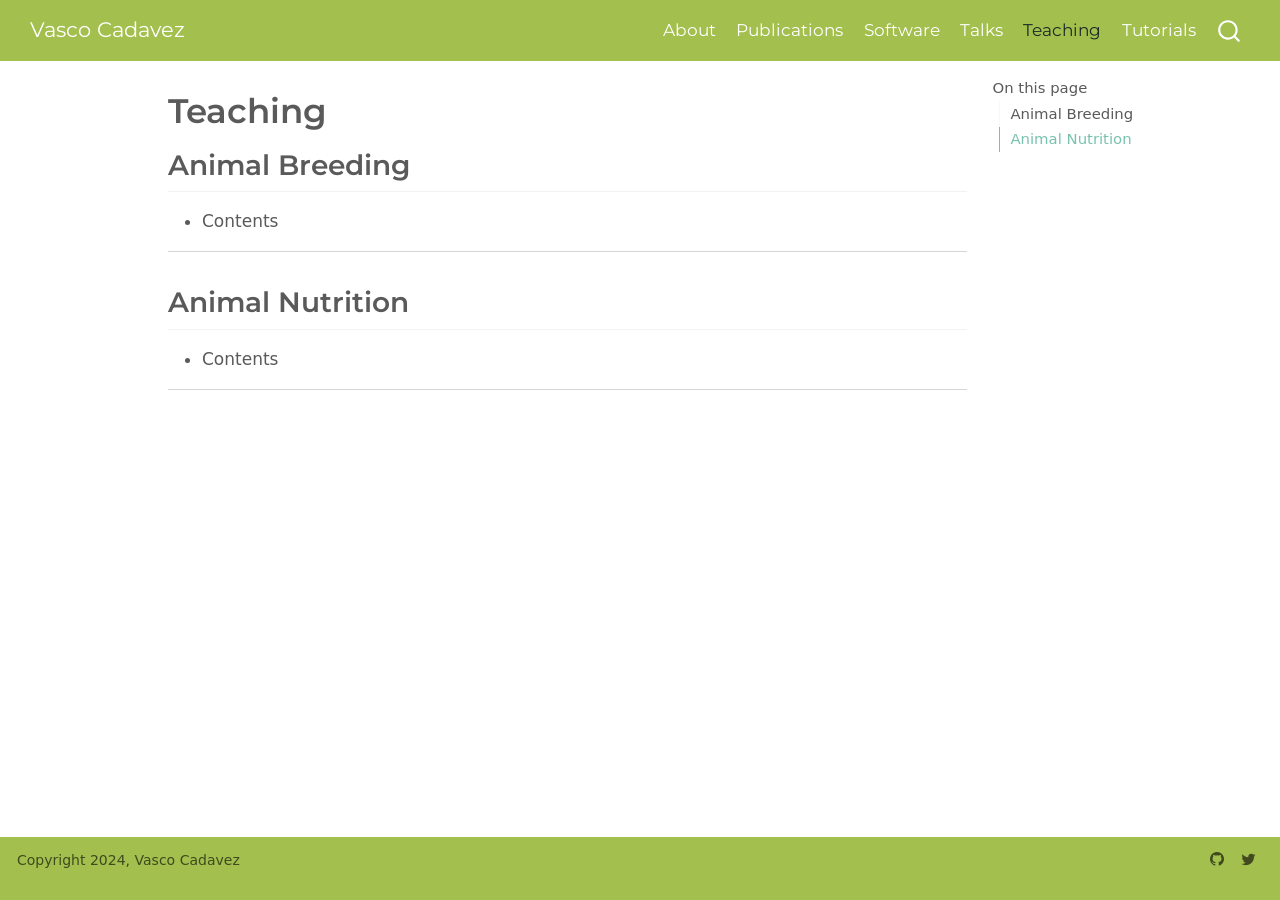
<file: docs/teaching/index.html>
<!DOCTYPE html>
<html xmlns="http://www.w3.org/1999/xhtml" lang="en" xml:lang="en"><head>

<meta charset="utf-8">
<meta name="generator" content="quarto-1.5.57">

<meta name="viewport" content="width=device-width, initial-scale=1.0, user-scalable=yes">


<title>Teaching – Vasco Cadavez</title>
<style>
code{white-space: pre-wrap;}
span.smallcaps{font-variant: small-caps;}
div.columns{display: flex; gap: min(4vw, 1.5em);}
div.column{flex: auto; overflow-x: auto;}
div.hanging-indent{margin-left: 1.5em; text-indent: -1.5em;}
ul.task-list{list-style: none;}
ul.task-list li input[type="checkbox"] {
  width: 0.8em;
  margin: 0 0.8em 0.2em -1em; /* quarto-specific, see https://github.com/quarto-dev/quarto-cli/issues/4556 */ 
  vertical-align: middle;
}
</style>


<script src="../site_libs/quarto-nav/quarto-nav.js"></script>
<script src="../site_libs/quarto-nav/headroom.min.js"></script>
<script src="../site_libs/clipboard/clipboard.min.js"></script>
<script src="../site_libs/quarto-search/autocomplete.umd.js"></script>
<script src="../site_libs/quarto-search/fuse.min.js"></script>
<script src="../site_libs/quarto-search/quarto-search.js"></script>
<meta name="quarto:offset" content="../">
<script src="../site_libs/quarto-html/quarto.js"></script>
<script src="../site_libs/quarto-html/popper.min.js"></script>
<script src="../site_libs/quarto-html/tippy.umd.min.js"></script>
<script src="../site_libs/quarto-html/anchor.min.js"></script>
<link href="../site_libs/quarto-html/tippy.css" rel="stylesheet">
<link href="../site_libs/quarto-html/quarto-syntax-highlighting.css" rel="stylesheet" id="quarto-text-highlighting-styles">
<script src="../site_libs/bootstrap/bootstrap.min.js"></script>
<link href="../site_libs/bootstrap/bootstrap-icons.css" rel="stylesheet">
<link href="../site_libs/bootstrap/bootstrap.min.css" rel="stylesheet" id="quarto-bootstrap" data-mode="light">
<script id="quarto-search-options" type="application/json">{
  "location": "navbar",
  "copy-button": false,
  "collapse-after": 3,
  "panel-placement": "end",
  "type": "overlay",
  "limit": 50,
  "keyboard-shortcut": [
    "f",
    "/",
    "s"
  ],
  "show-item-context": false,
  "language": {
    "search-no-results-text": "No results",
    "search-matching-documents-text": "matching documents",
    "search-copy-link-title": "Copy link to search",
    "search-hide-matches-text": "Hide additional matches",
    "search-more-match-text": "more match in this document",
    "search-more-matches-text": "more matches in this document",
    "search-clear-button-title": "Clear",
    "search-text-placeholder": "",
    "search-detached-cancel-button-title": "Cancel",
    "search-submit-button-title": "Submit",
    "search-label": "Search"
  }
}</script>


<link rel="stylesheet" href="../styles.scss">
</head>

<body class="nav-fixed">

<div id="quarto-search-results"></div>
  <header id="quarto-header" class="headroom fixed-top">
    <nav class="navbar navbar-expand-lg " data-bs-theme="dark">
      <div class="navbar-container container-fluid">
      <div class="navbar-brand-container mx-auto">
    <a class="navbar-brand" href="../index.html">
    <span class="navbar-title">Vasco Cadavez</span>
    </a>
  </div>
            <div id="quarto-search" class="" title="Search"></div>
          <button class="navbar-toggler" type="button" data-bs-toggle="collapse" data-bs-target="#navbarCollapse" aria-controls="navbarCollapse" role="menu" aria-expanded="false" aria-label="Toggle navigation" onclick="if (window.quartoToggleHeadroom) { window.quartoToggleHeadroom(); }">
  <span class="navbar-toggler-icon"></span>
</button>
          <div class="collapse navbar-collapse" id="navbarCollapse">
            <ul class="navbar-nav navbar-nav-scroll ms-auto">
  <li class="nav-item">
    <a class="nav-link" href="../index.html"> 
<span class="menu-text">About</span></a>
  </li>  
  <li class="nav-item">
    <a class="nav-link" href="../publications/index.html"> 
<span class="menu-text">Publications</span></a>
  </li>  
  <li class="nav-item">
    <a class="nav-link" href="../software/index.html"> 
<span class="menu-text">Software</span></a>
  </li>  
  <li class="nav-item">
    <a class="nav-link" href="../talks/index.html"> 
<span class="menu-text">Talks</span></a>
  </li>  
  <li class="nav-item">
    <a class="nav-link active" href="../teaching/index.html" aria-current="page"> 
<span class="menu-text">Teaching</span></a>
  </li>  
  <li class="nav-item">
    <a class="nav-link" href="../tutorials/index.html"> 
<span class="menu-text">Tutorials</span></a>
  </li>  
</ul>
          </div> <!-- /navcollapse -->
            <div class="quarto-navbar-tools">
</div>
      </div> <!-- /container-fluid -->
    </nav>
</header>
<!-- content -->
<div id="quarto-content" class="quarto-container page-columns page-rows-contents page-layout-article page-navbar">
<!-- sidebar -->
<!-- margin-sidebar -->
    <div id="quarto-margin-sidebar" class="sidebar margin-sidebar">
        <nav id="TOC" role="doc-toc" class="toc-active">
    <h2 id="toc-title">On this page</h2>
   
  <ul>
  <li><a href="#animal-breeding" id="toc-animal-breeding" class="nav-link active" data-scroll-target="#animal-breeding">Animal Breeding</a></li>
  <li><a href="#animal-nutrition" id="toc-animal-nutrition" class="nav-link" data-scroll-target="#animal-nutrition">Animal Nutrition</a></li>
  </ul>
</nav>
    </div>
<!-- main -->
<main class="content" id="quarto-document-content">

<header id="title-block-header" class="quarto-title-block default">
<div class="quarto-title">
<h1 class="title">Teaching</h1>
</div>



<div class="quarto-title-meta">

    
  
    
  </div>
  


</header>


<section id="animal-breeding" class="level2">
<h2 class="anchored" data-anchor-id="animal-breeding">Animal Breeding</h2>
<ul>
<li>Contents</li>
</ul>
<hr>
</section>
<section id="animal-nutrition" class="level2">
<h2 class="anchored" data-anchor-id="animal-nutrition">Animal Nutrition</h2>
<ul>
<li>Contents</li>
</ul>
<hr>


</section>

</main> <!-- /main -->
<script id="quarto-html-after-body" type="application/javascript">
window.document.addEventListener("DOMContentLoaded", function (event) {
  const toggleBodyColorMode = (bsSheetEl) => {
    const mode = bsSheetEl.getAttribute("data-mode");
    const bodyEl = window.document.querySelector("body");
    if (mode === "dark") {
      bodyEl.classList.add("quarto-dark");
      bodyEl.classList.remove("quarto-light");
    } else {
      bodyEl.classList.add("quarto-light");
      bodyEl.classList.remove("quarto-dark");
    }
  }
  const toggleBodyColorPrimary = () => {
    const bsSheetEl = window.document.querySelector("link#quarto-bootstrap");
    if (bsSheetEl) {
      toggleBodyColorMode(bsSheetEl);
    }
  }
  toggleBodyColorPrimary();  
  const icon = "";
  const anchorJS = new window.AnchorJS();
  anchorJS.options = {
    placement: 'right',
    icon: icon
  };
  anchorJS.add('.anchored');
  const isCodeAnnotation = (el) => {
    for (const clz of el.classList) {
      if (clz.startsWith('code-annotation-')) {                     
        return true;
      }
    }
    return false;
  }
  const onCopySuccess = function(e) {
    // button target
    const button = e.trigger;
    // don't keep focus
    button.blur();
    // flash "checked"
    button.classList.add('code-copy-button-checked');
    var currentTitle = button.getAttribute("title");
    button.setAttribute("title", "Copied!");
    let tooltip;
    if (window.bootstrap) {
      button.setAttribute("data-bs-toggle", "tooltip");
      button.setAttribute("data-bs-placement", "left");
      button.setAttribute("data-bs-title", "Copied!");
      tooltip = new bootstrap.Tooltip(button, 
        { trigger: "manual", 
          customClass: "code-copy-button-tooltip",
          offset: [0, -8]});
      tooltip.show();    
    }
    setTimeout(function() {
      if (tooltip) {
        tooltip.hide();
        button.removeAttribute("data-bs-title");
        button.removeAttribute("data-bs-toggle");
        button.removeAttribute("data-bs-placement");
      }
      button.setAttribute("title", currentTitle);
      button.classList.remove('code-copy-button-checked');
    }, 1000);
    // clear code selection
    e.clearSelection();
  }
  const getTextToCopy = function(trigger) {
      const codeEl = trigger.previousElementSibling.cloneNode(true);
      for (const childEl of codeEl.children) {
        if (isCodeAnnotation(childEl)) {
          childEl.remove();
        }
      }
      return codeEl.innerText;
  }
  const clipboard = new window.ClipboardJS('.code-copy-button:not([data-in-quarto-modal])', {
    text: getTextToCopy
  });
  clipboard.on('success', onCopySuccess);
  if (window.document.getElementById('quarto-embedded-source-code-modal')) {
    // For code content inside modals, clipBoardJS needs to be initialized with a container option
    // TODO: Check when it could be a function (https://github.com/zenorocha/clipboard.js/issues/860)
    const clipboardModal = new window.ClipboardJS('.code-copy-button[data-in-quarto-modal]', {
      text: getTextToCopy,
      container: window.document.getElementById('quarto-embedded-source-code-modal')
    });
    clipboardModal.on('success', onCopySuccess);
  }
    var localhostRegex = new RegExp(/^(?:http|https):\/\/localhost\:?[0-9]*\//);
    var mailtoRegex = new RegExp(/^mailto:/);
      var filterRegex = new RegExp("https:\/\/ipb\.pt\/vcadavez");
    var isInternal = (href) => {
        return filterRegex.test(href) || localhostRegex.test(href) || mailtoRegex.test(href);
    }
    // Inspect non-navigation links and adorn them if external
 	var links = window.document.querySelectorAll('a[href]:not(.nav-link):not(.navbar-brand):not(.toc-action):not(.sidebar-link):not(.sidebar-item-toggle):not(.pagination-link):not(.no-external):not([aria-hidden]):not(.dropdown-item):not(.quarto-navigation-tool):not(.about-link)');
    for (var i=0; i<links.length; i++) {
      const link = links[i];
      if (!isInternal(link.href)) {
        // undo the damage that might have been done by quarto-nav.js in the case of
        // links that we want to consider external
        if (link.dataset.originalHref !== undefined) {
          link.href = link.dataset.originalHref;
        }
      }
    }
  function tippyHover(el, contentFn, onTriggerFn, onUntriggerFn) {
    const config = {
      allowHTML: true,
      maxWidth: 500,
      delay: 100,
      arrow: false,
      appendTo: function(el) {
          return el.parentElement;
      },
      interactive: true,
      interactiveBorder: 10,
      theme: 'quarto',
      placement: 'bottom-start',
    };
    if (contentFn) {
      config.content = contentFn;
    }
    if (onTriggerFn) {
      config.onTrigger = onTriggerFn;
    }
    if (onUntriggerFn) {
      config.onUntrigger = onUntriggerFn;
    }
    window.tippy(el, config); 
  }
  const noterefs = window.document.querySelectorAll('a[role="doc-noteref"]');
  for (var i=0; i<noterefs.length; i++) {
    const ref = noterefs[i];
    tippyHover(ref, function() {
      // use id or data attribute instead here
      let href = ref.getAttribute('data-footnote-href') || ref.getAttribute('href');
      try { href = new URL(href).hash; } catch {}
      const id = href.replace(/^#\/?/, "");
      const note = window.document.getElementById(id);
      if (note) {
        return note.innerHTML;
      } else {
        return "";
      }
    });
  }
  const xrefs = window.document.querySelectorAll('a.quarto-xref');
  const processXRef = (id, note) => {
    // Strip column container classes
    const stripColumnClz = (el) => {
      el.classList.remove("page-full", "page-columns");
      if (el.children) {
        for (const child of el.children) {
          stripColumnClz(child);
        }
      }
    }
    stripColumnClz(note)
    if (id === null || id.startsWith('sec-')) {
      // Special case sections, only their first couple elements
      const container = document.createElement("div");
      if (note.children && note.children.length > 2) {
        container.appendChild(note.children[0].cloneNode(true));
        for (let i = 1; i < note.children.length; i++) {
          const child = note.children[i];
          if (child.tagName === "P" && child.innerText === "") {
            continue;
          } else {
            container.appendChild(child.cloneNode(true));
            break;
          }
        }
        if (window.Quarto?.typesetMath) {
          window.Quarto.typesetMath(container);
        }
        return container.innerHTML
      } else {
        if (window.Quarto?.typesetMath) {
          window.Quarto.typesetMath(note);
        }
        return note.innerHTML;
      }
    } else {
      // Remove any anchor links if they are present
      const anchorLink = note.querySelector('a.anchorjs-link');
      if (anchorLink) {
        anchorLink.remove();
      }
      if (window.Quarto?.typesetMath) {
        window.Quarto.typesetMath(note);
      }
      // TODO in 1.5, we should make sure this works without a callout special case
      if (note.classList.contains("callout")) {
        return note.outerHTML;
      } else {
        return note.innerHTML;
      }
    }
  }
  for (var i=0; i<xrefs.length; i++) {
    const xref = xrefs[i];
    tippyHover(xref, undefined, function(instance) {
      instance.disable();
      let url = xref.getAttribute('href');
      let hash = undefined; 
      if (url.startsWith('#')) {
        hash = url;
      } else {
        try { hash = new URL(url).hash; } catch {}
      }
      if (hash) {
        const id = hash.replace(/^#\/?/, "");
        const note = window.document.getElementById(id);
        if (note !== null) {
          try {
            const html = processXRef(id, note.cloneNode(true));
            instance.setContent(html);
          } finally {
            instance.enable();
            instance.show();
          }
        } else {
          // See if we can fetch this
          fetch(url.split('#')[0])
          .then(res => res.text())
          .then(html => {
            const parser = new DOMParser();
            const htmlDoc = parser.parseFromString(html, "text/html");
            const note = htmlDoc.getElementById(id);
            if (note !== null) {
              const html = processXRef(id, note);
              instance.setContent(html);
            } 
          }).finally(() => {
            instance.enable();
            instance.show();
          });
        }
      } else {
        // See if we can fetch a full url (with no hash to target)
        // This is a special case and we should probably do some content thinning / targeting
        fetch(url)
        .then(res => res.text())
        .then(html => {
          const parser = new DOMParser();
          const htmlDoc = parser.parseFromString(html, "text/html");
          const note = htmlDoc.querySelector('main.content');
          if (note !== null) {
            // This should only happen for chapter cross references
            // (since there is no id in the URL)
            // remove the first header
            if (note.children.length > 0 && note.children[0].tagName === "HEADER") {
              note.children[0].remove();
            }
            const html = processXRef(null, note);
            instance.setContent(html);
          } 
        }).finally(() => {
          instance.enable();
          instance.show();
        });
      }
    }, function(instance) {
    });
  }
      let selectedAnnoteEl;
      const selectorForAnnotation = ( cell, annotation) => {
        let cellAttr = 'data-code-cell="' + cell + '"';
        let lineAttr = 'data-code-annotation="' +  annotation + '"';
        const selector = 'span[' + cellAttr + '][' + lineAttr + ']';
        return selector;
      }
      const selectCodeLines = (annoteEl) => {
        const doc = window.document;
        const targetCell = annoteEl.getAttribute("data-target-cell");
        const targetAnnotation = annoteEl.getAttribute("data-target-annotation");
        const annoteSpan = window.document.querySelector(selectorForAnnotation(targetCell, targetAnnotation));
        const lines = annoteSpan.getAttribute("data-code-lines").split(",");
        const lineIds = lines.map((line) => {
          return targetCell + "-" + line;
        })
        let top = null;
        let height = null;
        let parent = null;
        if (lineIds.length > 0) {
            //compute the position of the single el (top and bottom and make a div)
            const el = window.document.getElementById(lineIds[0]);
            top = el.offsetTop;
            height = el.offsetHeight;
            parent = el.parentElement.parentElement;
          if (lineIds.length > 1) {
            const lastEl = window.document.getElementById(lineIds[lineIds.length - 1]);
            const bottom = lastEl.offsetTop + lastEl.offsetHeight;
            height = bottom - top;
          }
          if (top !== null && height !== null && parent !== null) {
            // cook up a div (if necessary) and position it 
            let div = window.document.getElementById("code-annotation-line-highlight");
            if (div === null) {
              div = window.document.createElement("div");
              div.setAttribute("id", "code-annotation-line-highlight");
              div.style.position = 'absolute';
              parent.appendChild(div);
            }
            div.style.top = top - 2 + "px";
            div.style.height = height + 4 + "px";
            div.style.left = 0;
            let gutterDiv = window.document.getElementById("code-annotation-line-highlight-gutter");
            if (gutterDiv === null) {
              gutterDiv = window.document.createElement("div");
              gutterDiv.setAttribute("id", "code-annotation-line-highlight-gutter");
              gutterDiv.style.position = 'absolute';
              const codeCell = window.document.getElementById(targetCell);
              const gutter = codeCell.querySelector('.code-annotation-gutter');
              gutter.appendChild(gutterDiv);
            }
            gutterDiv.style.top = top - 2 + "px";
            gutterDiv.style.height = height + 4 + "px";
          }
          selectedAnnoteEl = annoteEl;
        }
      };
      const unselectCodeLines = () => {
        const elementsIds = ["code-annotation-line-highlight", "code-annotation-line-highlight-gutter"];
        elementsIds.forEach((elId) => {
          const div = window.document.getElementById(elId);
          if (div) {
            div.remove();
          }
        });
        selectedAnnoteEl = undefined;
      };
        // Handle positioning of the toggle
    window.addEventListener(
      "resize",
      throttle(() => {
        elRect = undefined;
        if (selectedAnnoteEl) {
          selectCodeLines(selectedAnnoteEl);
        }
      }, 10)
    );
    function throttle(fn, ms) {
    let throttle = false;
    let timer;
      return (...args) => {
        if(!throttle) { // first call gets through
            fn.apply(this, args);
            throttle = true;
        } else { // all the others get throttled
            if(timer) clearTimeout(timer); // cancel #2
            timer = setTimeout(() => {
              fn.apply(this, args);
              timer = throttle = false;
            }, ms);
        }
      };
    }
      // Attach click handler to the DT
      const annoteDls = window.document.querySelectorAll('dt[data-target-cell]');
      for (const annoteDlNode of annoteDls) {
        annoteDlNode.addEventListener('click', (event) => {
          const clickedEl = event.target;
          if (clickedEl !== selectedAnnoteEl) {
            unselectCodeLines();
            const activeEl = window.document.querySelector('dt[data-target-cell].code-annotation-active');
            if (activeEl) {
              activeEl.classList.remove('code-annotation-active');
            }
            selectCodeLines(clickedEl);
            clickedEl.classList.add('code-annotation-active');
          } else {
            // Unselect the line
            unselectCodeLines();
            clickedEl.classList.remove('code-annotation-active');
          }
        });
      }
  const findCites = (el) => {
    const parentEl = el.parentElement;
    if (parentEl) {
      const cites = parentEl.dataset.cites;
      if (cites) {
        return {
          el,
          cites: cites.split(' ')
        };
      } else {
        return findCites(el.parentElement)
      }
    } else {
      return undefined;
    }
  };
  var bibliorefs = window.document.querySelectorAll('a[role="doc-biblioref"]');
  for (var i=0; i<bibliorefs.length; i++) {
    const ref = bibliorefs[i];
    const citeInfo = findCites(ref);
    if (citeInfo) {
      tippyHover(citeInfo.el, function() {
        var popup = window.document.createElement('div');
        citeInfo.cites.forEach(function(cite) {
          var citeDiv = window.document.createElement('div');
          citeDiv.classList.add('hanging-indent');
          citeDiv.classList.add('csl-entry');
          var biblioDiv = window.document.getElementById('ref-' + cite);
          if (biblioDiv) {
            citeDiv.innerHTML = biblioDiv.innerHTML;
          }
          popup.appendChild(citeDiv);
        });
        return popup.innerHTML;
      });
    }
  }
});
</script>
</div> <!-- /content -->
<footer class="footer">
  <div class="nav-footer">
    <div class="nav-footer-left">
<p>Copyright 2024, Vasco Cadavez</p>
</div>   
    <div class="nav-footer-center">
      &nbsp;
    </div>
    <div class="nav-footer-right">
      <ul class="footer-items list-unstyled">
    <li class="nav-item compact">
    <a class="nav-link" href="https://github.com/vcadavez">
      <i class="bi bi-github" role="img">
</i> 
    </a>
  </li>  
    <li class="nav-item compact">
    <a class="nav-link" href="https://twitter.com/Vcadavez">
      <i class="bi bi-twitter" role="img">
</i> 
    </a>
  </li>  
</ul>
    </div>
  </div>
</footer>




</body></html>
</file>
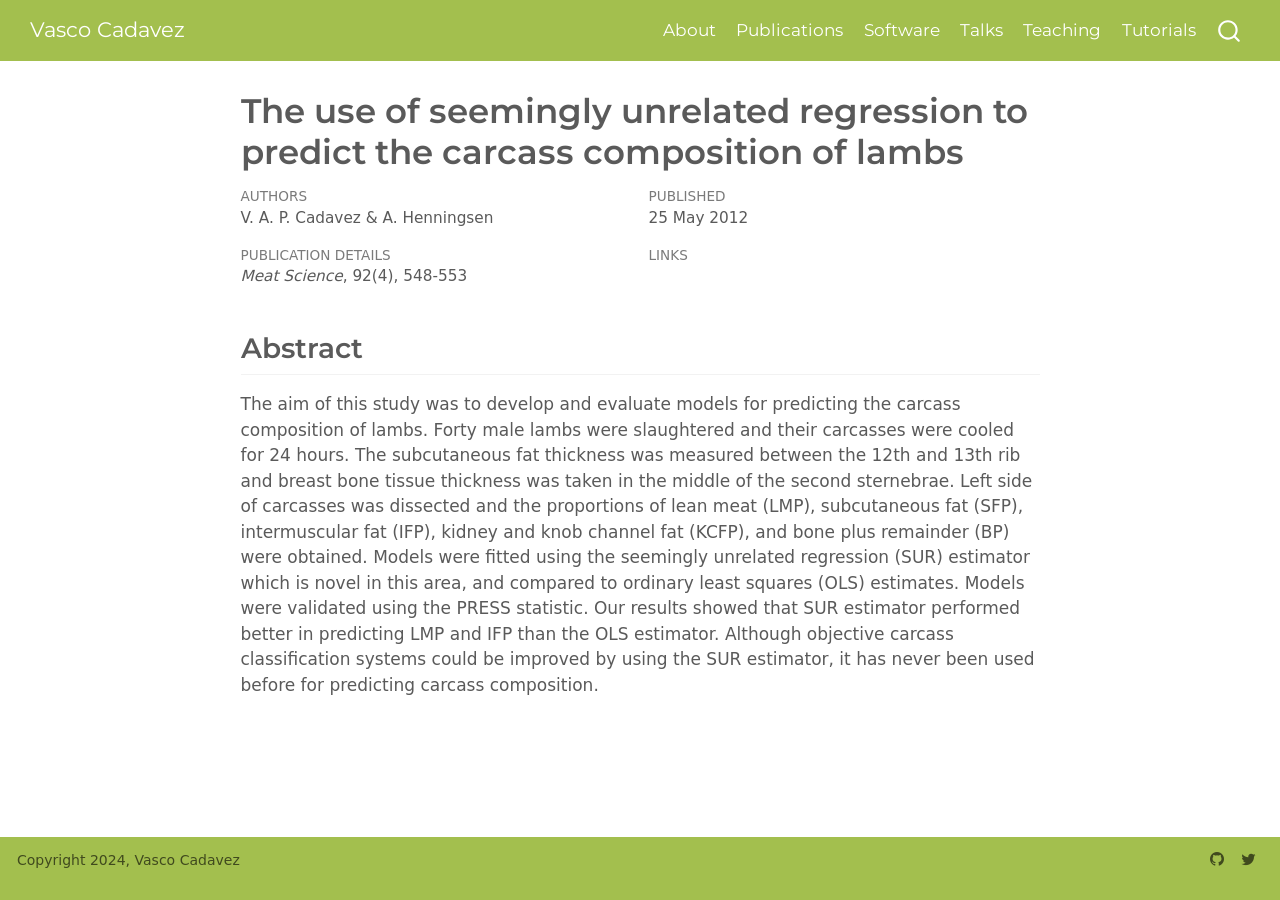
<file: docs/publications/lamb-sur.html>
<!DOCTYPE html>
<html xmlns="http://www.w3.org/1999/xhtml" lang="en" xml:lang="en"><head>

<meta charset="utf-8">
<meta name="generator" content="quarto-1.5.57">

<meta name="viewport" content="width=device-width, initial-scale=1.0, user-scalable=yes">

<meta name="author" content="V. A. P. Cadavez &amp; A. Henningsen">
<meta name="dcterms.date" content="2012-05-25">

<title>The use of seemingly unrelated regression to predict the carcass composition of lambs – Vasco Cadavez</title>
<style>
code{white-space: pre-wrap;}
span.smallcaps{font-variant: small-caps;}
div.columns{display: flex; gap: min(4vw, 1.5em);}
div.column{flex: auto; overflow-x: auto;}
div.hanging-indent{margin-left: 1.5em; text-indent: -1.5em;}
ul.task-list{list-style: none;}
ul.task-list li input[type="checkbox"] {
  width: 0.8em;
  margin: 0 0.8em 0.2em -1em; /* quarto-specific, see https://github.com/quarto-dev/quarto-cli/issues/4556 */ 
  vertical-align: middle;
}
</style>


<script src="../site_libs/quarto-nav/quarto-nav.js"></script>
<script src="../site_libs/quarto-nav/headroom.min.js"></script>
<script src="../site_libs/clipboard/clipboard.min.js"></script>
<script src="../site_libs/quarto-search/autocomplete.umd.js"></script>
<script src="../site_libs/quarto-search/fuse.min.js"></script>
<script src="../site_libs/quarto-search/quarto-search.js"></script>
<meta name="quarto:offset" content="../">
<script src="../site_libs/quarto-html/quarto.js"></script>
<script src="../site_libs/quarto-html/popper.min.js"></script>
<script src="../site_libs/quarto-html/tippy.umd.min.js"></script>
<script src="../site_libs/quarto-html/anchor.min.js"></script>
<link href="../site_libs/quarto-html/tippy.css" rel="stylesheet">
<link href="../site_libs/quarto-html/quarto-syntax-highlighting.css" rel="stylesheet" id="quarto-text-highlighting-styles">
<script src="../site_libs/bootstrap/bootstrap.min.js"></script>
<link href="../site_libs/bootstrap/bootstrap-icons.css" rel="stylesheet">
<link href="../site_libs/bootstrap/bootstrap.min.css" rel="stylesheet" id="quarto-bootstrap" data-mode="light">
<script id="quarto-search-options" type="application/json">{
  "location": "navbar",
  "copy-button": false,
  "collapse-after": 3,
  "panel-placement": "end",
  "type": "overlay",
  "limit": 50,
  "keyboard-shortcut": [
    "f",
    "/",
    "s"
  ],
  "show-item-context": false,
  "language": {
    "search-no-results-text": "No results",
    "search-matching-documents-text": "matching documents",
    "search-copy-link-title": "Copy link to search",
    "search-hide-matches-text": "Hide additional matches",
    "search-more-match-text": "more match in this document",
    "search-more-matches-text": "more matches in this document",
    "search-clear-button-title": "Clear",
    "search-text-placeholder": "",
    "search-detached-cancel-button-title": "Cancel",
    "search-submit-button-title": "Submit",
    "search-label": "Search"
  }
}</script>


<link rel="stylesheet" href="../styles.scss">
</head>

<body class="nav-fixed fullcontent">

<div id="quarto-search-results"></div>
  <header id="quarto-header" class="headroom fixed-top">
    <nav class="navbar navbar-expand-lg " data-bs-theme="dark">
      <div class="navbar-container container-fluid">
      <div class="navbar-brand-container mx-auto">
    <a class="navbar-brand" href="../index.html">
    <span class="navbar-title">Vasco Cadavez</span>
    </a>
  </div>
            <div id="quarto-search" class="" title="Search"></div>
          <button class="navbar-toggler" type="button" data-bs-toggle="collapse" data-bs-target="#navbarCollapse" aria-controls="navbarCollapse" role="menu" aria-expanded="false" aria-label="Toggle navigation" onclick="if (window.quartoToggleHeadroom) { window.quartoToggleHeadroom(); }">
  <span class="navbar-toggler-icon"></span>
</button>
          <div class="collapse navbar-collapse" id="navbarCollapse">
            <ul class="navbar-nav navbar-nav-scroll ms-auto">
  <li class="nav-item">
    <a class="nav-link" href="../index.html"> 
<span class="menu-text">About</span></a>
  </li>  
  <li class="nav-item">
    <a class="nav-link" href="../publications/index.html"> 
<span class="menu-text">Publications</span></a>
  </li>  
  <li class="nav-item">
    <a class="nav-link" href="../software/index.html"> 
<span class="menu-text">Software</span></a>
  </li>  
  <li class="nav-item">
    <a class="nav-link" href="../talks/index.html"> 
<span class="menu-text">Talks</span></a>
  </li>  
  <li class="nav-item">
    <a class="nav-link" href="../teaching/index.html"> 
<span class="menu-text">Teaching</span></a>
  </li>  
  <li class="nav-item">
    <a class="nav-link" href="../tutorials/index.html"> 
<span class="menu-text">Tutorials</span></a>
  </li>  
</ul>
          </div> <!-- /navcollapse -->
            <div class="quarto-navbar-tools">
</div>
      </div> <!-- /container-fluid -->
    </nav>
</header>
<!-- content -->
<div id="quarto-content" class="quarto-container page-columns page-rows-contents page-layout-article page-navbar">
<!-- sidebar -->
<!-- margin-sidebar -->
    
<!-- main -->
<main class="content" id="quarto-document-content">

<header id="title-block-header" class="quarto-title-block default">
<div class="quarto-title">
<h1 class="title">The use of seemingly unrelated regression to predict the carcass composition of lambs</h1>
</div>



<div class="quarto-title-meta">

    <div>
    <div class="quarto-title-meta-heading">Authors</div>
    <div class="quarto-title-meta-contents">
            <p>V. A. P. Cadavez &amp; A. Henningsen 
      </p>
          </div>
  </div>
  
    <div>
    <div class="quarto-title-meta-heading">Published</div>
    <div class="quarto-title-meta-contents">
      <p class="date">25 May 2012</p>
    </div>
  </div>
  
    <div>
    <div class="quarto-title-meta-heading">Publication details</div>
    <div class="quarto-title-meta-contents">
      <p class="date">
        <em>Meat Science</em>, 92(4), 548-553
      </p>
    </div>
  </div>
  
  <div>
    <div class="quarto-title-meta-heading">Links</div>
    <div class="quarto-title-meta-contents">
      <p class="date" style="color: #fff !important;">
            <a href="https://doi.org/10.1016/j.meatsci.2012.05.025" class="badge badge badge-blue">DOI</a>
                                    <a href="https://www.sciencedirect.com/science/article/pii/S0309174012001970" class="badge badge badge-red"><i class="fa fa-file-pdf-o"></i>&nbsp;pdf</a>
                  
      
      
      
      </p>
    </div>

  </div>
</div>







<p>&nbsp;</p>
</header>


<section id="abstract" class="level2">
<h2 class="anchored" data-anchor-id="abstract">Abstract</h2>
<p>The aim of this study was to develop and evaluate models for predicting the carcass composition of lambs. Forty male lambs were slaughtered and their carcasses were cooled for 24 hours. The subcutaneous fat thickness was measured between the 12th and 13th rib and breast bone tissue thickness was taken in the middle of the second sternebrae. Left side of carcasses was dissected and the proportions of lean meat (LMP), subcutaneous fat (SFP), intermuscular fat (IFP), kidney and knob channel fat (KCFP), and bone plus remainder (BP) were obtained. Models were fitted using the seemingly unrelated regression (SUR) estimator which is novel in this area, and compared to ordinary least squares (OLS) estimates. Models were validated using the PRESS statistic. Our results showed that SUR estimator performed better in predicting LMP and IFP than the OLS estimator. Although objective carcass classification systems could be improved by using the SUR estimator, it has never been used before for predicting carcass composition.</p>


</section>

</main> <!-- /main -->
<script id="quarto-html-after-body" type="application/javascript">
window.document.addEventListener("DOMContentLoaded", function (event) {
  const toggleBodyColorMode = (bsSheetEl) => {
    const mode = bsSheetEl.getAttribute("data-mode");
    const bodyEl = window.document.querySelector("body");
    if (mode === "dark") {
      bodyEl.classList.add("quarto-dark");
      bodyEl.classList.remove("quarto-light");
    } else {
      bodyEl.classList.add("quarto-light");
      bodyEl.classList.remove("quarto-dark");
    }
  }
  const toggleBodyColorPrimary = () => {
    const bsSheetEl = window.document.querySelector("link#quarto-bootstrap");
    if (bsSheetEl) {
      toggleBodyColorMode(bsSheetEl);
    }
  }
  toggleBodyColorPrimary();  
  const icon = "";
  const anchorJS = new window.AnchorJS();
  anchorJS.options = {
    placement: 'right',
    icon: icon
  };
  anchorJS.add('.anchored');
  const isCodeAnnotation = (el) => {
    for (const clz of el.classList) {
      if (clz.startsWith('code-annotation-')) {                     
        return true;
      }
    }
    return false;
  }
  const onCopySuccess = function(e) {
    // button target
    const button = e.trigger;
    // don't keep focus
    button.blur();
    // flash "checked"
    button.classList.add('code-copy-button-checked');
    var currentTitle = button.getAttribute("title");
    button.setAttribute("title", "Copied!");
    let tooltip;
    if (window.bootstrap) {
      button.setAttribute("data-bs-toggle", "tooltip");
      button.setAttribute("data-bs-placement", "left");
      button.setAttribute("data-bs-title", "Copied!");
      tooltip = new bootstrap.Tooltip(button, 
        { trigger: "manual", 
          customClass: "code-copy-button-tooltip",
          offset: [0, -8]});
      tooltip.show();    
    }
    setTimeout(function() {
      if (tooltip) {
        tooltip.hide();
        button.removeAttribute("data-bs-title");
        button.removeAttribute("data-bs-toggle");
        button.removeAttribute("data-bs-placement");
      }
      button.setAttribute("title", currentTitle);
      button.classList.remove('code-copy-button-checked');
    }, 1000);
    // clear code selection
    e.clearSelection();
  }
  const getTextToCopy = function(trigger) {
      const codeEl = trigger.previousElementSibling.cloneNode(true);
      for (const childEl of codeEl.children) {
        if (isCodeAnnotation(childEl)) {
          childEl.remove();
        }
      }
      return codeEl.innerText;
  }
  const clipboard = new window.ClipboardJS('.code-copy-button:not([data-in-quarto-modal])', {
    text: getTextToCopy
  });
  clipboard.on('success', onCopySuccess);
  if (window.document.getElementById('quarto-embedded-source-code-modal')) {
    // For code content inside modals, clipBoardJS needs to be initialized with a container option
    // TODO: Check when it could be a function (https://github.com/zenorocha/clipboard.js/issues/860)
    const clipboardModal = new window.ClipboardJS('.code-copy-button[data-in-quarto-modal]', {
      text: getTextToCopy,
      container: window.document.getElementById('quarto-embedded-source-code-modal')
    });
    clipboardModal.on('success', onCopySuccess);
  }
    var localhostRegex = new RegExp(/^(?:http|https):\/\/localhost\:?[0-9]*\//);
    var mailtoRegex = new RegExp(/^mailto:/);
      var filterRegex = new RegExp("https:\/\/ipb\.pt\/vcadavez");
    var isInternal = (href) => {
        return filterRegex.test(href) || localhostRegex.test(href) || mailtoRegex.test(href);
    }
    // Inspect non-navigation links and adorn them if external
 	var links = window.document.querySelectorAll('a[href]:not(.nav-link):not(.navbar-brand):not(.toc-action):not(.sidebar-link):not(.sidebar-item-toggle):not(.pagination-link):not(.no-external):not([aria-hidden]):not(.dropdown-item):not(.quarto-navigation-tool):not(.about-link)');
    for (var i=0; i<links.length; i++) {
      const link = links[i];
      if (!isInternal(link.href)) {
        // undo the damage that might have been done by quarto-nav.js in the case of
        // links that we want to consider external
        if (link.dataset.originalHref !== undefined) {
          link.href = link.dataset.originalHref;
        }
      }
    }
  function tippyHover(el, contentFn, onTriggerFn, onUntriggerFn) {
    const config = {
      allowHTML: true,
      maxWidth: 500,
      delay: 100,
      arrow: false,
      appendTo: function(el) {
          return el.parentElement;
      },
      interactive: true,
      interactiveBorder: 10,
      theme: 'quarto',
      placement: 'bottom-start',
    };
    if (contentFn) {
      config.content = contentFn;
    }
    if (onTriggerFn) {
      config.onTrigger = onTriggerFn;
    }
    if (onUntriggerFn) {
      config.onUntrigger = onUntriggerFn;
    }
    window.tippy(el, config); 
  }
  const noterefs = window.document.querySelectorAll('a[role="doc-noteref"]');
  for (var i=0; i<noterefs.length; i++) {
    const ref = noterefs[i];
    tippyHover(ref, function() {
      // use id or data attribute instead here
      let href = ref.getAttribute('data-footnote-href') || ref.getAttribute('href');
      try { href = new URL(href).hash; } catch {}
      const id = href.replace(/^#\/?/, "");
      const note = window.document.getElementById(id);
      if (note) {
        return note.innerHTML;
      } else {
        return "";
      }
    });
  }
  const xrefs = window.document.querySelectorAll('a.quarto-xref');
  const processXRef = (id, note) => {
    // Strip column container classes
    const stripColumnClz = (el) => {
      el.classList.remove("page-full", "page-columns");
      if (el.children) {
        for (const child of el.children) {
          stripColumnClz(child);
        }
      }
    }
    stripColumnClz(note)
    if (id === null || id.startsWith('sec-')) {
      // Special case sections, only their first couple elements
      const container = document.createElement("div");
      if (note.children && note.children.length > 2) {
        container.appendChild(note.children[0].cloneNode(true));
        for (let i = 1; i < note.children.length; i++) {
          const child = note.children[i];
          if (child.tagName === "P" && child.innerText === "") {
            continue;
          } else {
            container.appendChild(child.cloneNode(true));
            break;
          }
        }
        if (window.Quarto?.typesetMath) {
          window.Quarto.typesetMath(container);
        }
        return container.innerHTML
      } else {
        if (window.Quarto?.typesetMath) {
          window.Quarto.typesetMath(note);
        }
        return note.innerHTML;
      }
    } else {
      // Remove any anchor links if they are present
      const anchorLink = note.querySelector('a.anchorjs-link');
      if (anchorLink) {
        anchorLink.remove();
      }
      if (window.Quarto?.typesetMath) {
        window.Quarto.typesetMath(note);
      }
      // TODO in 1.5, we should make sure this works without a callout special case
      if (note.classList.contains("callout")) {
        return note.outerHTML;
      } else {
        return note.innerHTML;
      }
    }
  }
  for (var i=0; i<xrefs.length; i++) {
    const xref = xrefs[i];
    tippyHover(xref, undefined, function(instance) {
      instance.disable();
      let url = xref.getAttribute('href');
      let hash = undefined; 
      if (url.startsWith('#')) {
        hash = url;
      } else {
        try { hash = new URL(url).hash; } catch {}
      }
      if (hash) {
        const id = hash.replace(/^#\/?/, "");
        const note = window.document.getElementById(id);
        if (note !== null) {
          try {
            const html = processXRef(id, note.cloneNode(true));
            instance.setContent(html);
          } finally {
            instance.enable();
            instance.show();
          }
        } else {
          // See if we can fetch this
          fetch(url.split('#')[0])
          .then(res => res.text())
          .then(html => {
            const parser = new DOMParser();
            const htmlDoc = parser.parseFromString(html, "text/html");
            const note = htmlDoc.getElementById(id);
            if (note !== null) {
              const html = processXRef(id, note);
              instance.setContent(html);
            } 
          }).finally(() => {
            instance.enable();
            instance.show();
          });
        }
      } else {
        // See if we can fetch a full url (with no hash to target)
        // This is a special case and we should probably do some content thinning / targeting
        fetch(url)
        .then(res => res.text())
        .then(html => {
          const parser = new DOMParser();
          const htmlDoc = parser.parseFromString(html, "text/html");
          const note = htmlDoc.querySelector('main.content');
          if (note !== null) {
            // This should only happen for chapter cross references
            // (since there is no id in the URL)
            // remove the first header
            if (note.children.length > 0 && note.children[0].tagName === "HEADER") {
              note.children[0].remove();
            }
            const html = processXRef(null, note);
            instance.setContent(html);
          } 
        }).finally(() => {
          instance.enable();
          instance.show();
        });
      }
    }, function(instance) {
    });
  }
      let selectedAnnoteEl;
      const selectorForAnnotation = ( cell, annotation) => {
        let cellAttr = 'data-code-cell="' + cell + '"';
        let lineAttr = 'data-code-annotation="' +  annotation + '"';
        const selector = 'span[' + cellAttr + '][' + lineAttr + ']';
        return selector;
      }
      const selectCodeLines = (annoteEl) => {
        const doc = window.document;
        const targetCell = annoteEl.getAttribute("data-target-cell");
        const targetAnnotation = annoteEl.getAttribute("data-target-annotation");
        const annoteSpan = window.document.querySelector(selectorForAnnotation(targetCell, targetAnnotation));
        const lines = annoteSpan.getAttribute("data-code-lines").split(",");
        const lineIds = lines.map((line) => {
          return targetCell + "-" + line;
        })
        let top = null;
        let height = null;
        let parent = null;
        if (lineIds.length > 0) {
            //compute the position of the single el (top and bottom and make a div)
            const el = window.document.getElementById(lineIds[0]);
            top = el.offsetTop;
            height = el.offsetHeight;
            parent = el.parentElement.parentElement;
          if (lineIds.length > 1) {
            const lastEl = window.document.getElementById(lineIds[lineIds.length - 1]);
            const bottom = lastEl.offsetTop + lastEl.offsetHeight;
            height = bottom - top;
          }
          if (top !== null && height !== null && parent !== null) {
            // cook up a div (if necessary) and position it 
            let div = window.document.getElementById("code-annotation-line-highlight");
            if (div === null) {
              div = window.document.createElement("div");
              div.setAttribute("id", "code-annotation-line-highlight");
              div.style.position = 'absolute';
              parent.appendChild(div);
            }
            div.style.top = top - 2 + "px";
            div.style.height = height + 4 + "px";
            div.style.left = 0;
            let gutterDiv = window.document.getElementById("code-annotation-line-highlight-gutter");
            if (gutterDiv === null) {
              gutterDiv = window.document.createElement("div");
              gutterDiv.setAttribute("id", "code-annotation-line-highlight-gutter");
              gutterDiv.style.position = 'absolute';
              const codeCell = window.document.getElementById(targetCell);
              const gutter = codeCell.querySelector('.code-annotation-gutter');
              gutter.appendChild(gutterDiv);
            }
            gutterDiv.style.top = top - 2 + "px";
            gutterDiv.style.height = height + 4 + "px";
          }
          selectedAnnoteEl = annoteEl;
        }
      };
      const unselectCodeLines = () => {
        const elementsIds = ["code-annotation-line-highlight", "code-annotation-line-highlight-gutter"];
        elementsIds.forEach((elId) => {
          const div = window.document.getElementById(elId);
          if (div) {
            div.remove();
          }
        });
        selectedAnnoteEl = undefined;
      };
        // Handle positioning of the toggle
    window.addEventListener(
      "resize",
      throttle(() => {
        elRect = undefined;
        if (selectedAnnoteEl) {
          selectCodeLines(selectedAnnoteEl);
        }
      }, 10)
    );
    function throttle(fn, ms) {
    let throttle = false;
    let timer;
      return (...args) => {
        if(!throttle) { // first call gets through
            fn.apply(this, args);
            throttle = true;
        } else { // all the others get throttled
            if(timer) clearTimeout(timer); // cancel #2
            timer = setTimeout(() => {
              fn.apply(this, args);
              timer = throttle = false;
            }, ms);
        }
      };
    }
      // Attach click handler to the DT
      const annoteDls = window.document.querySelectorAll('dt[data-target-cell]');
      for (const annoteDlNode of annoteDls) {
        annoteDlNode.addEventListener('click', (event) => {
          const clickedEl = event.target;
          if (clickedEl !== selectedAnnoteEl) {
            unselectCodeLines();
            const activeEl = window.document.querySelector('dt[data-target-cell].code-annotation-active');
            if (activeEl) {
              activeEl.classList.remove('code-annotation-active');
            }
            selectCodeLines(clickedEl);
            clickedEl.classList.add('code-annotation-active');
          } else {
            // Unselect the line
            unselectCodeLines();
            clickedEl.classList.remove('code-annotation-active');
          }
        });
      }
  const findCites = (el) => {
    const parentEl = el.parentElement;
    if (parentEl) {
      const cites = parentEl.dataset.cites;
      if (cites) {
        return {
          el,
          cites: cites.split(' ')
        };
      } else {
        return findCites(el.parentElement)
      }
    } else {
      return undefined;
    }
  };
  var bibliorefs = window.document.querySelectorAll('a[role="doc-biblioref"]');
  for (var i=0; i<bibliorefs.length; i++) {
    const ref = bibliorefs[i];
    const citeInfo = findCites(ref);
    if (citeInfo) {
      tippyHover(citeInfo.el, function() {
        var popup = window.document.createElement('div');
        citeInfo.cites.forEach(function(cite) {
          var citeDiv = window.document.createElement('div');
          citeDiv.classList.add('hanging-indent');
          citeDiv.classList.add('csl-entry');
          var biblioDiv = window.document.getElementById('ref-' + cite);
          if (biblioDiv) {
            citeDiv.innerHTML = biblioDiv.innerHTML;
          }
          popup.appendChild(citeDiv);
        });
        return popup.innerHTML;
      });
    }
  }
});
</script>
</div> <!-- /content -->
<footer class="footer">
  <div class="nav-footer">
    <div class="nav-footer-left">
<p>Copyright 2024, Vasco Cadavez</p>
</div>   
    <div class="nav-footer-center">
      &nbsp;
    </div>
    <div class="nav-footer-right">
      <ul class="footer-items list-unstyled">
    <li class="nav-item compact">
    <a class="nav-link" href="https://github.com/vcadavez">
      <i class="bi bi-github" role="img">
</i> 
    </a>
  </li>  
    <li class="nav-item compact">
    <a class="nav-link" href="https://twitter.com/Vcadavez">
      <i class="bi bi-twitter" role="img">
</i> 
    </a>
  </li>  
</ul>
    </div>
  </div>
</footer>





</body></html>
</file>
<file: docs/site_libs/quarto-html/tippy.css>
.tippy-box[data-animation=fade][data-state=hidden]{opacity:0}[data-tippy-root]{max-width:calc(100vw - 10px)}.tippy-box{position:relative;background-color:#333;color:#fff;border-radius:4px;font-size:14px;line-height:1.4;white-space:normal;outline:0;transition-property:transform,visibility,opacity}.tippy-box[data-placement^=top]>.tippy-arrow{bottom:0}.tippy-box[data-placement^=top]>.tippy-arrow:before{bottom:-7px;left:0;border-width:8px 8px 0;border-top-color:initial;transform-origin:center top}.tippy-box[data-placement^=bottom]>.tippy-arrow{top:0}.tippy-box[data-placement^=bottom]>.tippy-arrow:before{top:-7px;left:0;border-width:0 8px 8px;border-bottom-color:initial;transform-origin:center bottom}.tippy-box[data-placement^=left]>.tippy-arrow{right:0}.tippy-box[data-placement^=left]>.tippy-arrow:before{border-width:8px 0 8px 8px;border-left-color:initial;right:-7px;transform-origin:center left}.tippy-box[data-placement^=right]>.tippy-arrow{left:0}.tippy-box[data-placement^=right]>.tippy-arrow:before{left:-7px;border-width:8px 8px 8px 0;border-right-color:initial;transform-origin:center right}.tippy-box[data-inertia][data-state=visible]{transition-timing-function:cubic-bezier(.54,1.5,.38,1.11)}.tippy-arrow{width:16px;height:16px;color:#333}.tippy-arrow:before{content:"";position:absolute;border-color:transparent;border-style:solid}.tippy-content{position:relative;padding:5px 9px;z-index:1}
</file>
<file: docs/site_libs/quarto-html/quarto-syntax-highlighting.css>
/* quarto syntax highlight colors */
:root {
  --quarto-hl-ot-color: #003B4F;
  --quarto-hl-at-color: #657422;
  --quarto-hl-ss-color: #20794D;
  --quarto-hl-an-color: #5E5E5E;
  --quarto-hl-fu-color: #4758AB;
  --quarto-hl-st-color: #20794D;
  --quarto-hl-cf-color: #003B4F;
  --quarto-hl-op-color: #5E5E5E;
  --quarto-hl-er-color: #AD0000;
  --quarto-hl-bn-color: #AD0000;
  --quarto-hl-al-color: #AD0000;
  --quarto-hl-va-color: #111111;
  --quarto-hl-bu-color: inherit;
  --quarto-hl-ex-color: inherit;
  --quarto-hl-pp-color: #AD0000;
  --quarto-hl-in-color: #5E5E5E;
  --quarto-hl-vs-color: #20794D;
  --quarto-hl-wa-color: #5E5E5E;
  --quarto-hl-do-color: #5E5E5E;
  --quarto-hl-im-color: #00769E;
  --quarto-hl-ch-color: #20794D;
  --quarto-hl-dt-color: #AD0000;
  --quarto-hl-fl-color: #AD0000;
  --quarto-hl-co-color: #5E5E5E;
  --quarto-hl-cv-color: #5E5E5E;
  --quarto-hl-cn-color: #8f5902;
  --quarto-hl-sc-color: #5E5E5E;
  --quarto-hl-dv-color: #AD0000;
  --quarto-hl-kw-color: #003B4F;
}

/* other quarto variables */
:root {
  --quarto-font-monospace: SFMono-Regular, Menlo, Monaco, Consolas, "Liberation Mono", "Courier New", monospace;
}

pre > code.sourceCode > span {
  color: #003B4F;
}

code span {
  color: #003B4F;
}

code.sourceCode > span {
  color: #003B4F;
}

div.sourceCode,
div.sourceCode pre.sourceCode {
  color: #003B4F;
}

code span.ot {
  color: #003B4F;
  font-style: inherit;
}

code span.at {
  color: #657422;
  font-style: inherit;
}

code span.ss {
  color: #20794D;
  font-style: inherit;
}

code span.an {
  color: #5E5E5E;
  font-style: inherit;
}

code span.fu {
  color: #4758AB;
  font-style: inherit;
}

code span.st {
  color: #20794D;
  font-style: inherit;
}

code span.cf {
  color: #003B4F;
  font-weight: bold;
  font-style: inherit;
}

code span.op {
  color: #5E5E5E;
  font-style: inherit;
}

code span.er {
  color: #AD0000;
  font-style: inherit;
}

code span.bn {
  color: #AD0000;
  font-style: inherit;
}

code span.al {
  color: #AD0000;
  font-style: inherit;
}

code span.va {
  color: #111111;
  font-style: inherit;
}

code span.bu {
  font-style: inherit;
}

code span.ex {
  font-style: inherit;
}

code span.pp {
  color: #AD0000;
  font-style: inherit;
}

code span.in {
  color: #5E5E5E;
  font-style: inherit;
}

code span.vs {
  color: #20794D;
  font-style: inherit;
}

code span.wa {
  color: #5E5E5E;
  font-style: italic;
}

code span.do {
  color: #5E5E5E;
  font-style: italic;
}

code span.im {
  color: #00769E;
  font-style: inherit;
}

code span.ch {
  color: #20794D;
  font-style: inherit;
}

code span.dt {
  color: #AD0000;
  font-style: inherit;
}

code span.fl {
  color: #AD0000;
  font-style: inherit;
}

code span.co {
  color: #5E5E5E;
  font-style: inherit;
}

code span.cv {
  color: #5E5E5E;
  font-style: italic;
}

code span.cn {
  color: #8f5902;
  font-style: inherit;
}

code span.sc {
  color: #5E5E5E;
  font-style: inherit;
}

code span.dv {
  color: #AD0000;
  font-style: inherit;
}

code span.kw {
  color: #003B4F;
  font-weight: bold;
  font-style: inherit;
}

.prevent-inlining {
  content: "</";
}

/*# sourceMappingURL=debc5d5d77c3f9108843748ff7464032.css.map */
</file>
